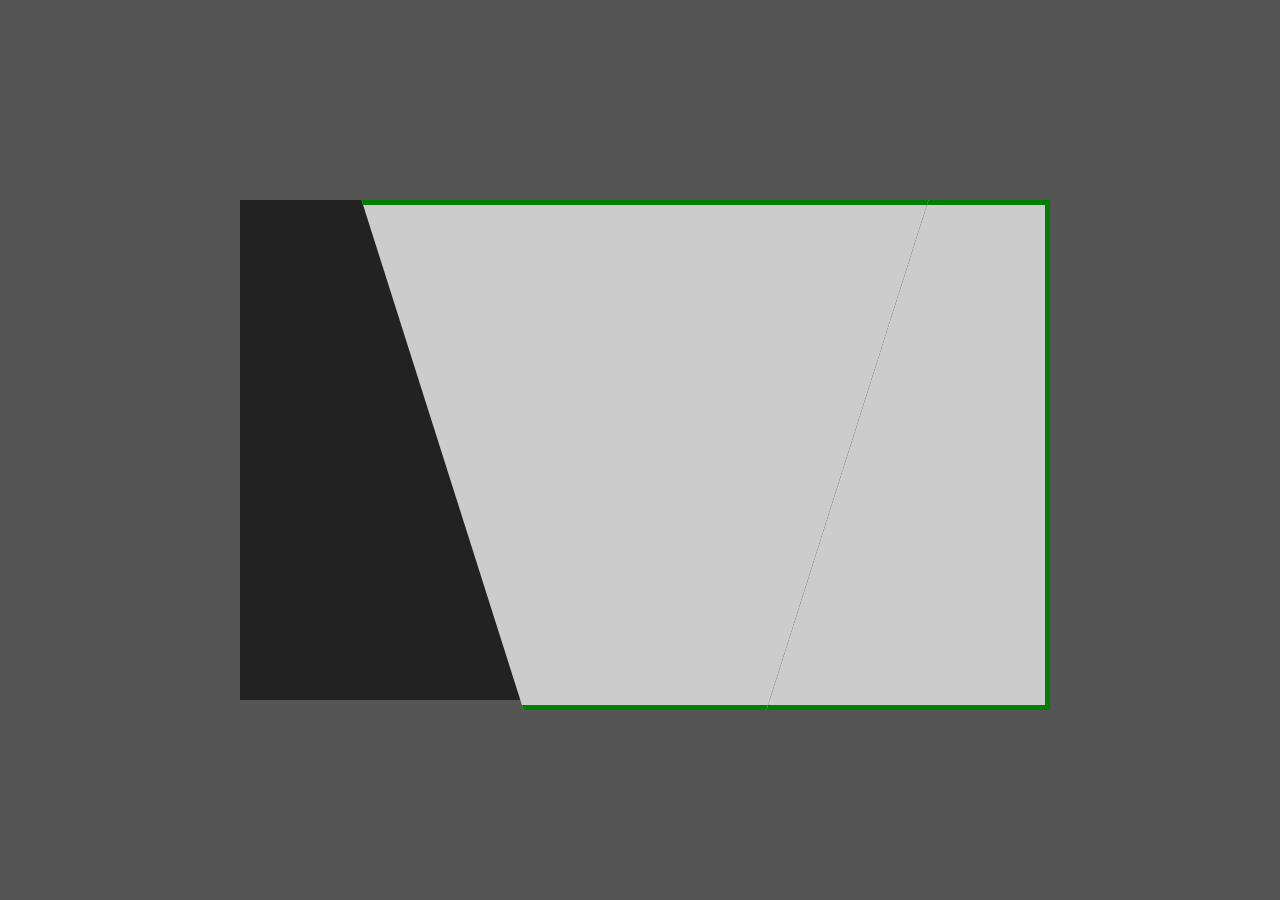
<file: Creative Image Hover Effect/index.html>
<!DOCTYPE html>
<html lang="en">
  <head>
    <meta charset="UTF-8" />
    <meta
      name="viewport"
      content="width=device-width, initial-scale=1.0"
    />
    <title>Creative Image Effect</title>
    <link
      rel="stylesheet"
      href="style.css"
    />
  </head>
  <body>
    <section class="container">
      <div class="clip1"></div>
      <div class="clip clip2"></div>
      <div class="clip clip3"></div>
    </section>
  </body>
</html>
</file>
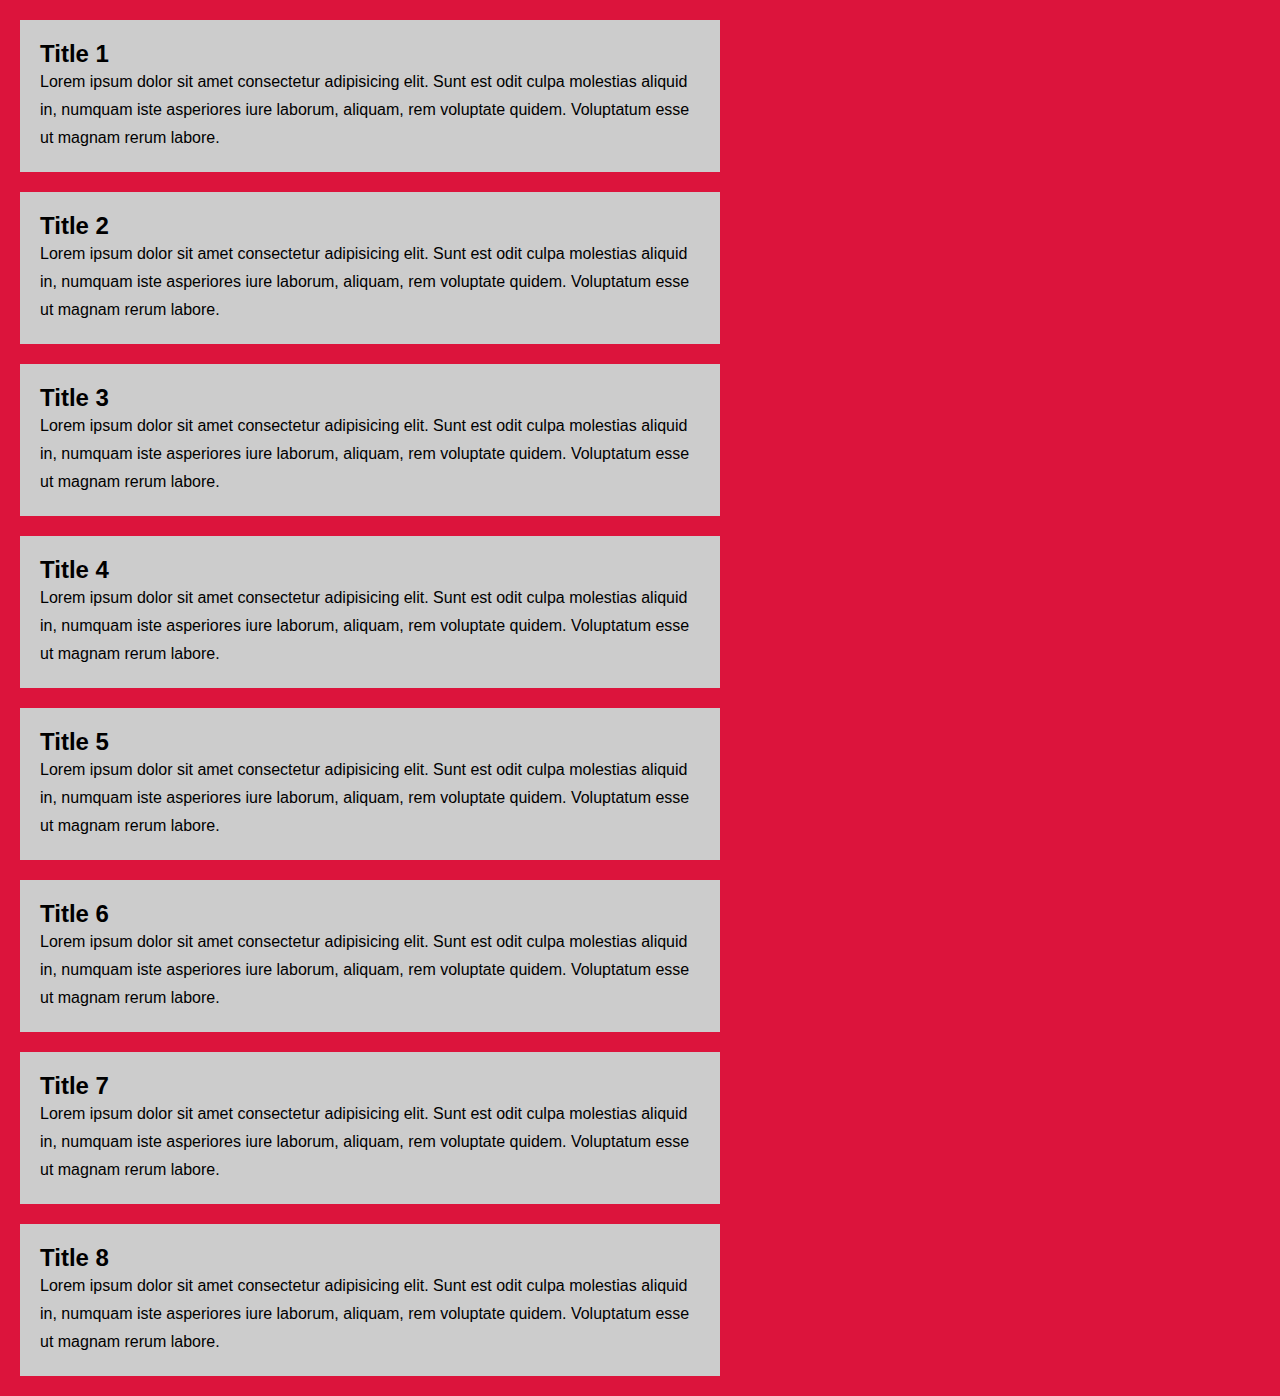
<file: Custom Scrollbar/index.html>
<!DOCTYPE html>
<html lang="en">
  <head>
    <meta charset="UTF-8" />
    <meta
      name="viewport"
      content="width=device-width, initial-scale=1.0"
    />
    <title>Custom Scrollbar</title>
    <link
      rel="stylesheet"
      href="style.css"
    />
  </head>
  <body>
    <section>
      <div class="card">
        <h2 class="card-title">Title 1</h2>
        <p>
          Lorem ipsum dolor sit amet consectetur adipisicing elit. Sunt est odit
          culpa molestias aliquid in, numquam iste asperiores iure laborum,
          aliquam, rem voluptate quidem. Voluptatum esse ut magnam rerum labore.
        </p>
      </div>
      <div class="card">
        <h2 class="card-title">Title 2</h2>
        <p>
          Lorem ipsum dolor sit amet consectetur adipisicing elit. Sunt est odit
          culpa molestias aliquid in, numquam iste asperiores iure laborum,
          aliquam, rem voluptate quidem. Voluptatum esse ut magnam rerum labore.
        </p>
      </div>
      <div class="card">
        <h2 class="card-title">Title 3</h2>
        <p>
          Lorem ipsum dolor sit amet consectetur adipisicing elit. Sunt est odit
          culpa molestias aliquid in, numquam iste asperiores iure laborum,
          aliquam, rem voluptate quidem. Voluptatum esse ut magnam rerum labore.
        </p>
      </div>
      <div class="card">
        <h2 class="card-title">Title 4</h2>
        <p>
          Lorem ipsum dolor sit amet consectetur adipisicing elit. Sunt est odit
          culpa molestias aliquid in, numquam iste asperiores iure laborum,
          aliquam, rem voluptate quidem. Voluptatum esse ut magnam rerum labore.
        </p>
      </div>
      <div class="card">
        <h2 class="card-title">Title 5</h2>
        <p>
          Lorem ipsum dolor sit amet consectetur adipisicing elit. Sunt est odit
          culpa molestias aliquid in, numquam iste asperiores iure laborum,
          aliquam, rem voluptate quidem. Voluptatum esse ut magnam rerum labore.
        </p>
      </div>
      <div class="card">
        <h2 class="card-title">Title 6</h2>
        <p>
          Lorem ipsum dolor sit amet consectetur adipisicing elit. Sunt est odit
          culpa molestias aliquid in, numquam iste asperiores iure laborum,
          aliquam, rem voluptate quidem. Voluptatum esse ut magnam rerum labore.
        </p>
      </div>
      <div class="card">
        <h2 class="card-title">Title 7</h2>
        <p>
          Lorem ipsum dolor sit amet consectetur adipisicing elit. Sunt est odit
          culpa molestias aliquid in, numquam iste asperiores iure laborum,
          aliquam, rem voluptate quidem. Voluptatum esse ut magnam rerum labore.
        </p>
      </div>
      <div class="card">
        <h2 class="card-title">Title 8</h2>
        <p>
          Lorem ipsum dolor sit amet consectetur adipisicing elit. Sunt est odit
          culpa molestias aliquid in, numquam iste asperiores iure laborum,
          aliquam, rem voluptate quidem. Voluptatum esse ut magnam rerum labore.
        </p>
      </div>
    </section>
  </body>
</html>
</file>
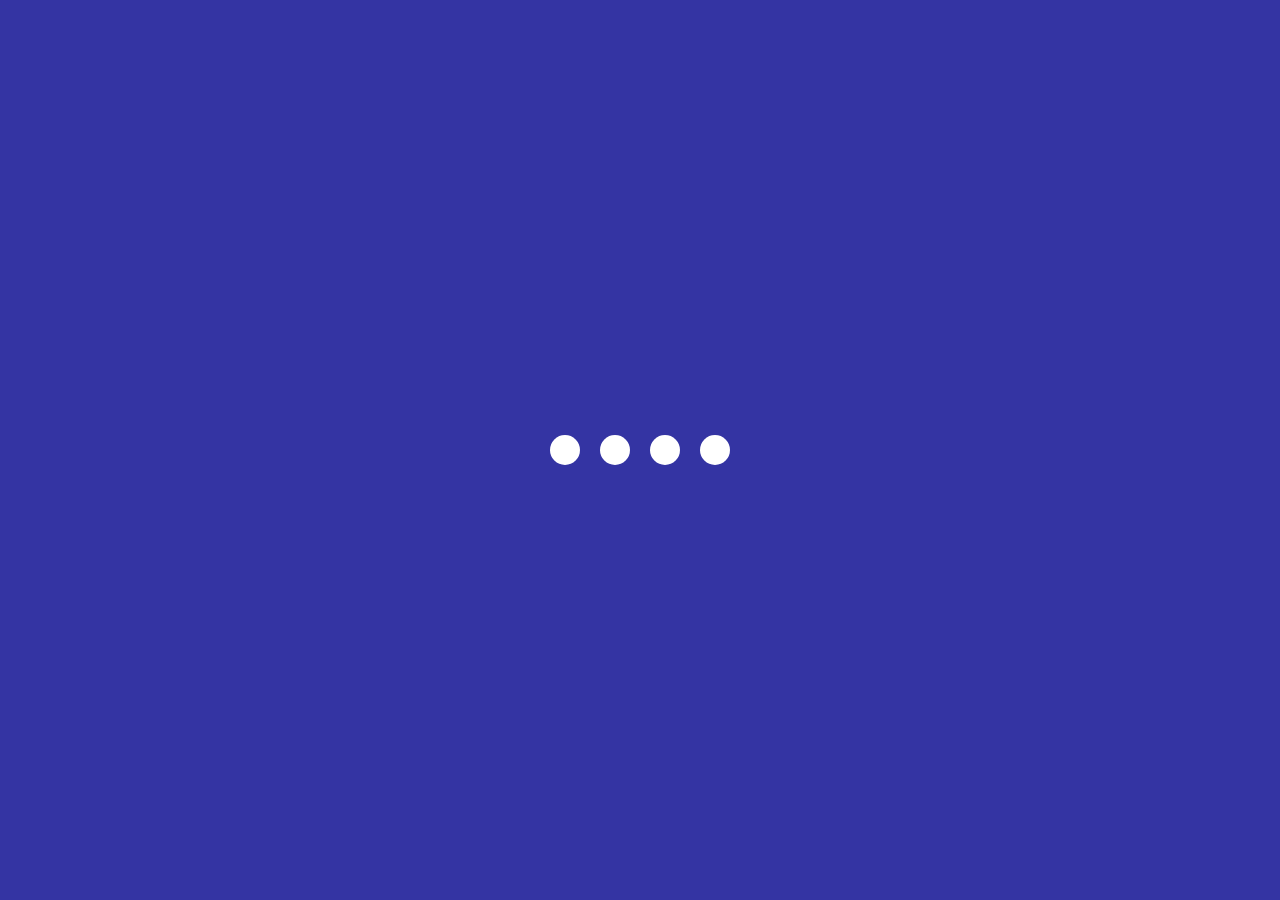
<file: Loading Animations/index.html>
<!DOCTYPE html>
<html lang="en">
  <head>
    <meta charset="UTF-8" />
    <meta
      name="viewport"
      content="width=device-width, initial-scale=1.0"
    />
    <title>Loading Animations</title>
    <link
      rel="stylesheet"
      href="style.css"
    />
  </head>
  <body>
    <section class="wraper">
      <div class="loader">
        <div class="loading one"></div>
        <div class="loading two"></div>
        <div class="loading three"></div>
        <div class="loading four"></div>
      </div>
    </section>
  </body>
</html>
</file>
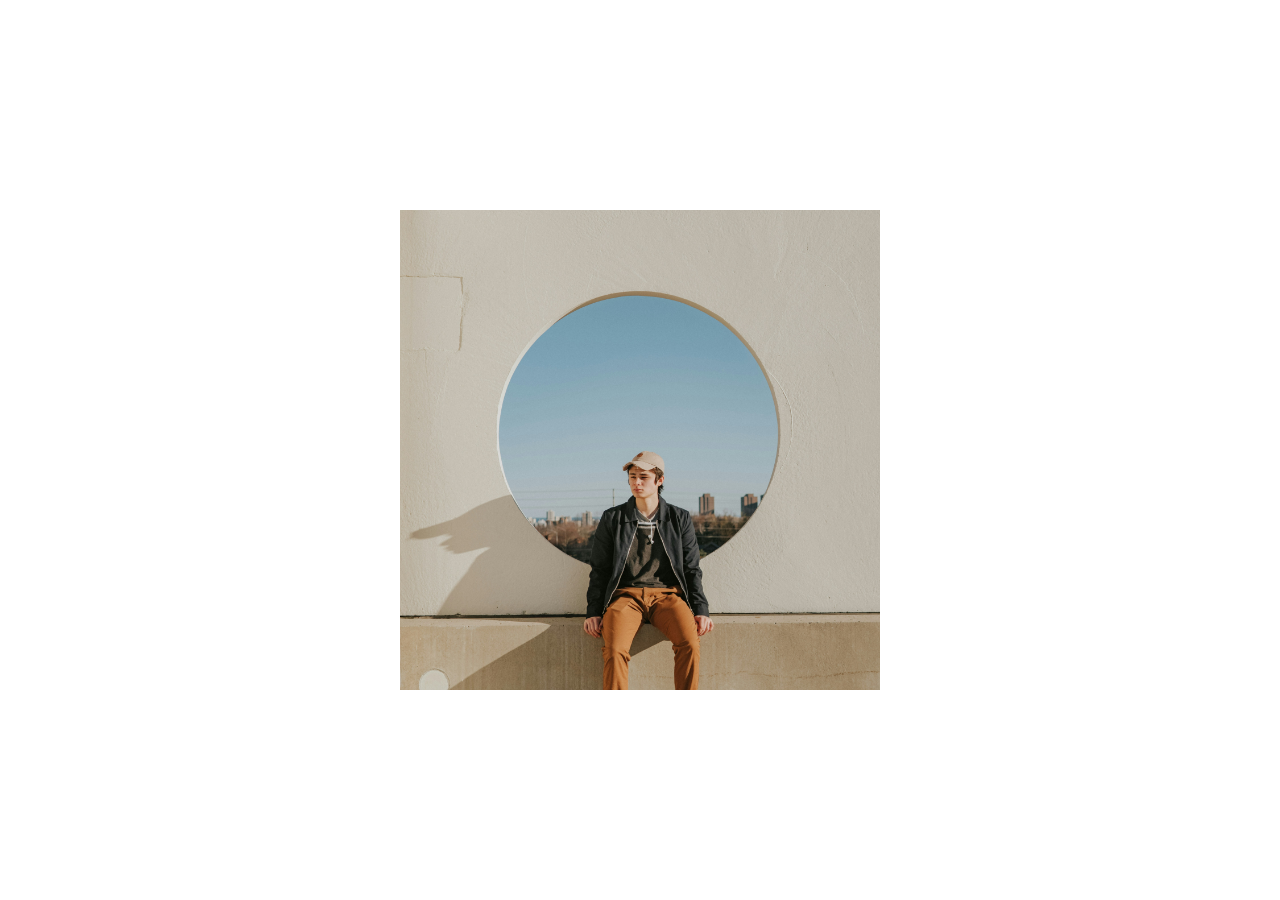
<file: Creative Image Effect/Effect 1/index.html>
<!DOCTYPE html>
<html lang="en">
  <head>
    <meta charset="UTF-8" />
    <meta
      name="viewport"
      content="width=device-width, initial-scale=1.0"
    />
    <title>Effect 1</title>
    <link
      rel="stylesheet"
      href="style.css"
    />
  </head>
  <body>
    <section class="container">
      <img src="./rayul-_M6gy9oHgII-unsplash.jpg" />
      <article class="content">
        <h1>Welcome To The Real World 🌏</h1>
        <h4>Write Your Content Here ✍</h4>
      </article>
    </section>
  </body>
</html>
</file>
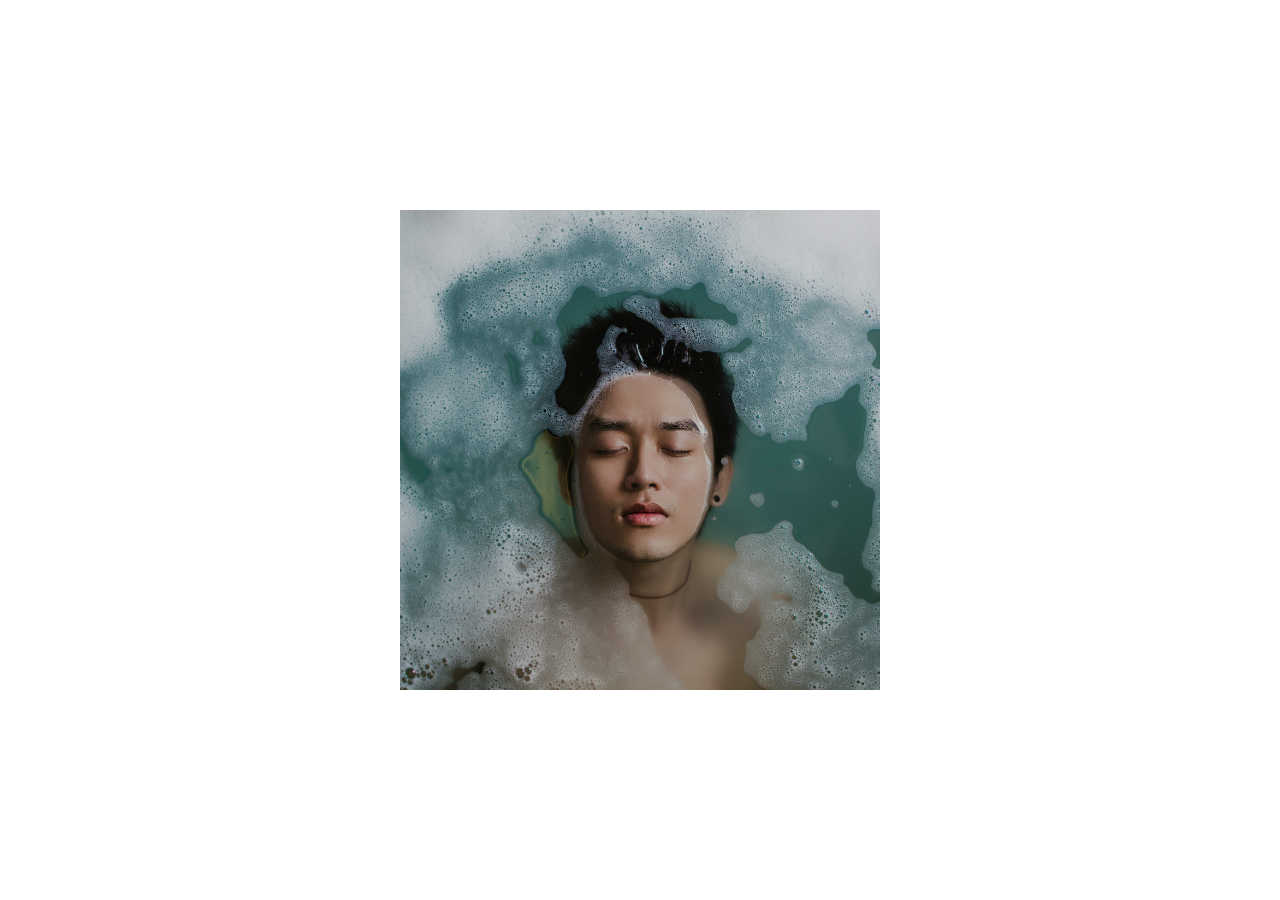
<file: Creative Image Effect/Effect 2/index.html>
<!DOCTYPE html>
<html lang="en">
  <head>
    <meta charset="UTF-8" />
    <meta
      name="viewport"
      content="width=device-width, initial-scale=1.0"
    />
    <title>Effect 2</title>
    <link
      rel="stylesheet"
      href="style.css"
    />
  </head>
  <body>
    <section class="container">
      <img src="./hisu-lee-2qvxIr_DXGo-unsplash.jpg" />
      <article class="content">
        <h1>Card Title 🗂</h1>
        <h4>Content Goes Here 🏪</h4>
      </article>
    </section>
  </body>
</html>
</file>
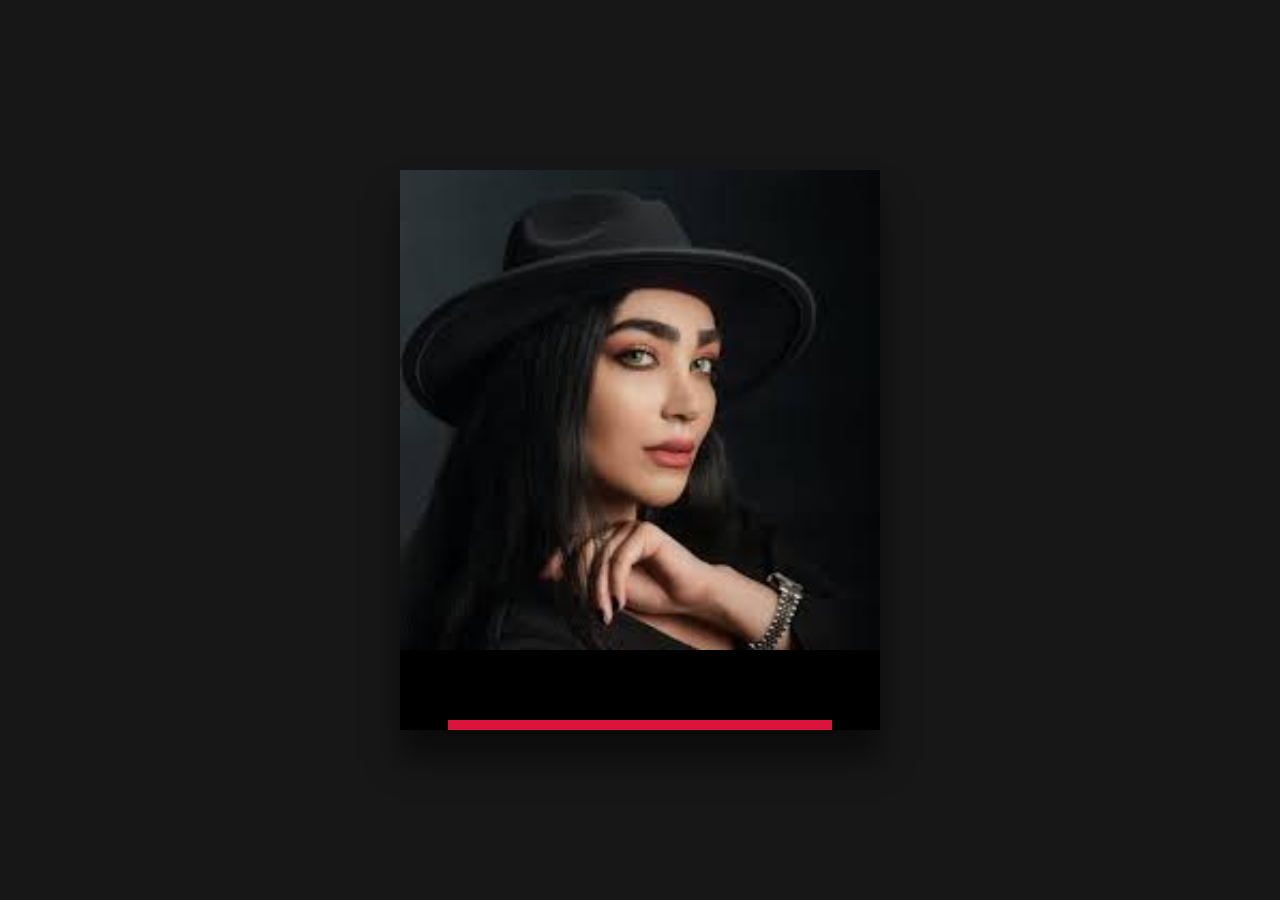
<file: Creative Image Effect/Effect 3/index.html>
<!DOCTYPE html>
<html lang="en">
  <head>
    <meta charset="UTF-8" />
    <meta
      name="viewport"
      content="width=device-width, initial-scale=1.0"
    />
    <title>Effect 3</title>
    <link
      rel="stylesheet"
      href="style.css"
    />
  </head>
  <body>
    <section class="card">
      <div class="img-conainer">
        <img src="./milad-shams--5iL39nGjBg-unsplash.jpg" />
      </div>
      <section class="content">
        <h3>Card Title</h3>
        <p>
          Lorem, ipsum dolor sit amet consectetur adipisicing elit. Alias
          molestiae provident exercitationem aspernatur pariatur.
        </p>
        <a href="">Learn More</a>
      </section>
    </section>
  </body>
</html>
</file>
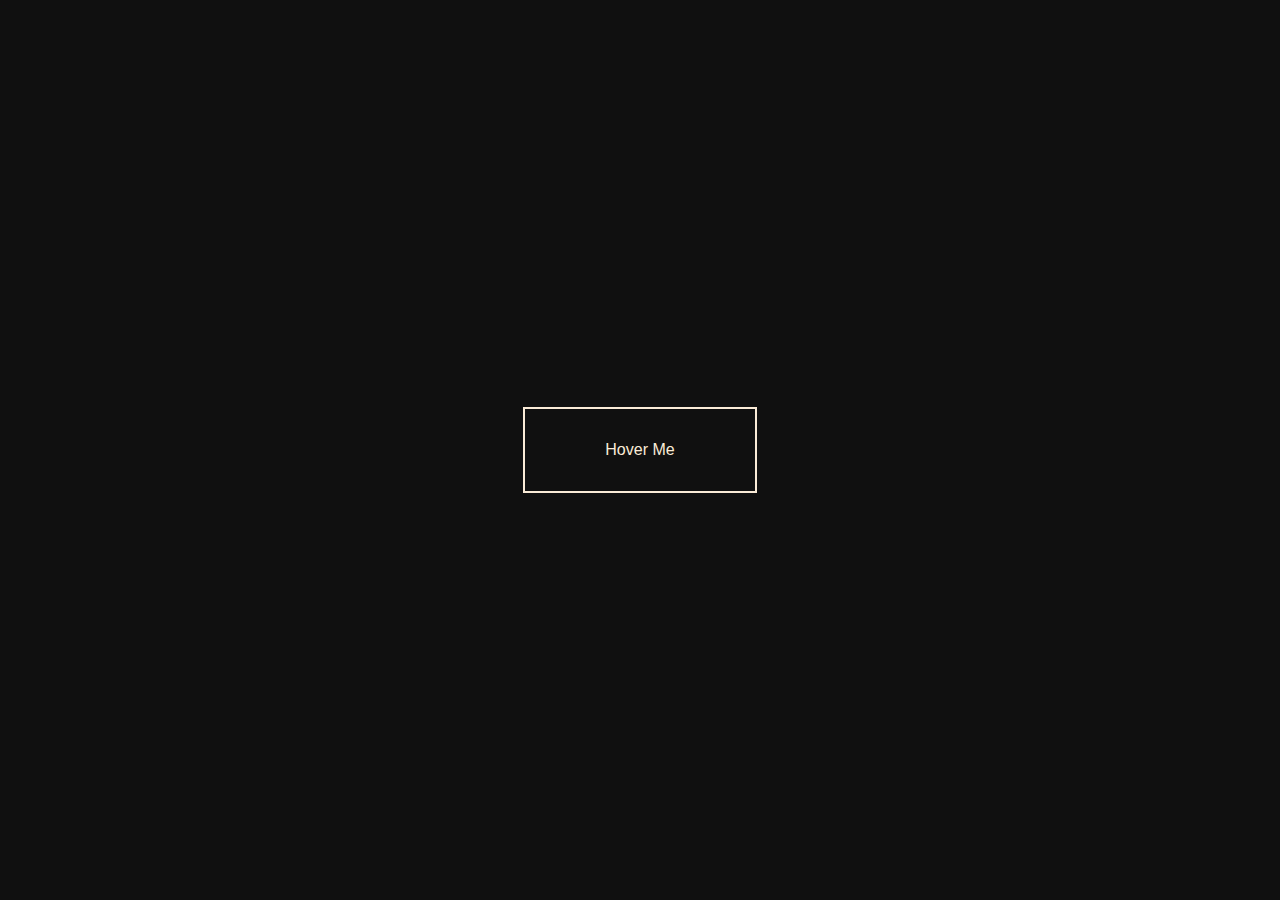
<file: Top 5 Creative Button/Btn1/index.html>
<!DOCTYPE html>
<html lang="en">
  <head>
    <meta charset="UTF-8" />
    <meta
      name="viewport"
      content="width=device-width, initial-scale=1.0"
    />
    <title>Btn1</title>
    <link
      rel="stylesheet"
      href="style.css"
    />
  </head>
  <body>
    <section class="container">
      <a href="">Hover Me</a>
    </section>
  </body>
</html>
</file>
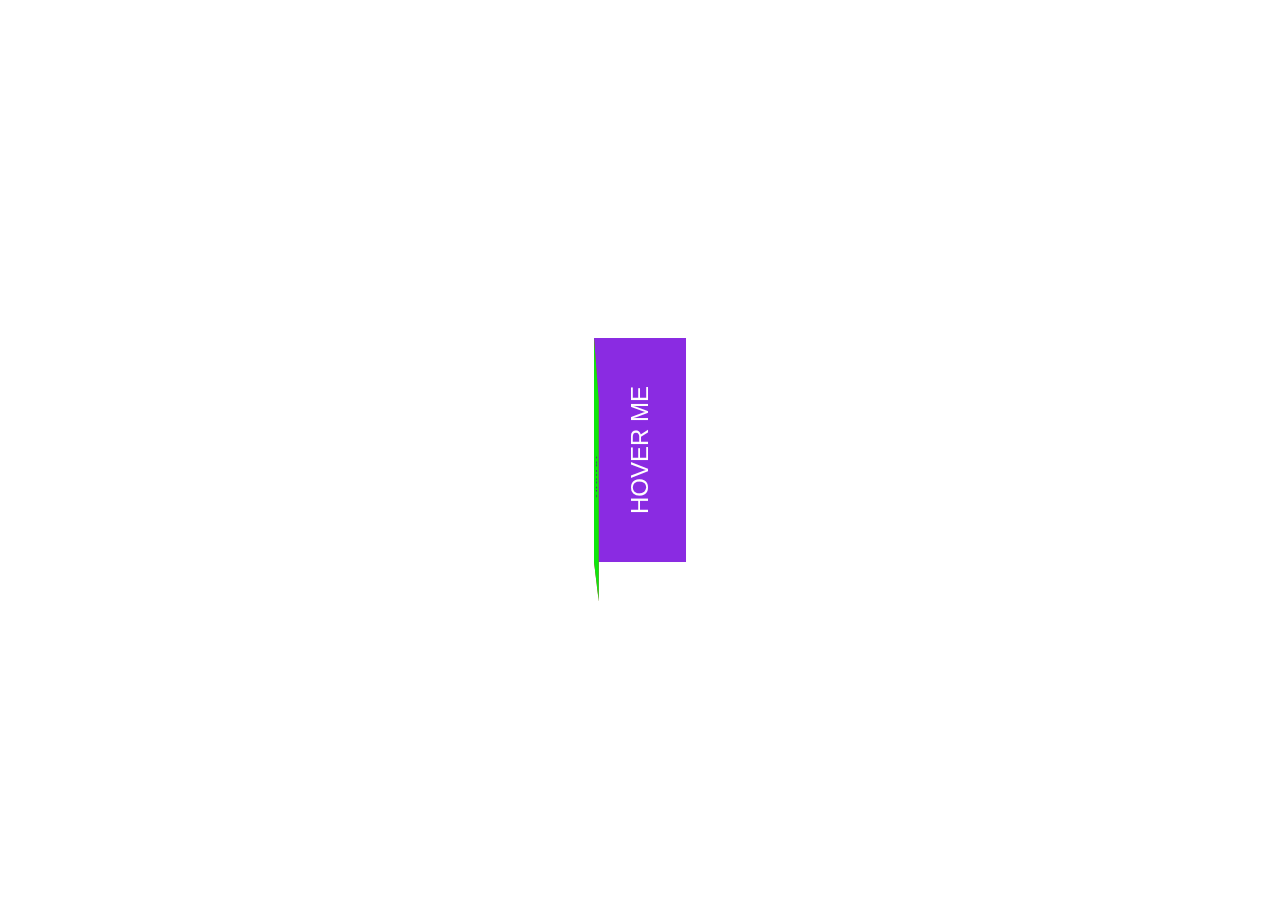
<file: Top 5 Creative Button/Btn2/index.html>
<!DOCTYPE html>
<html lang="en">
  <head>
    <meta charset="UTF-8" />
    <meta
      name="viewport"
      content="width=device-width, initial-scale=1.0"
    />
    <title>Btn2</title>
    <link
      rel="stylesheet"
      href="style.css"
    />
  </head>
  <body>
    <a href=""><div>Hover Me</div></a>
  </body>
</html>
</file>
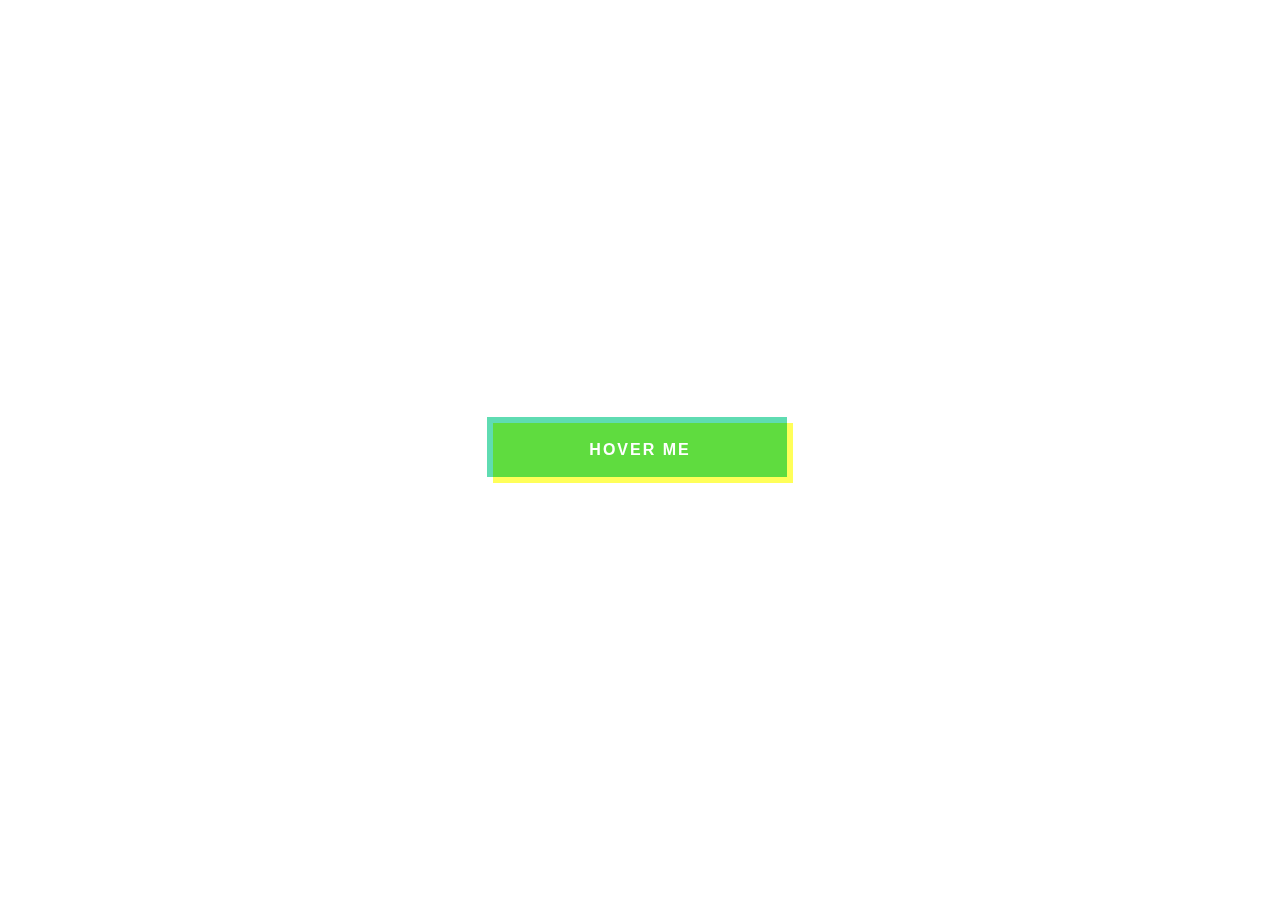
<file: Top 5 Creative Button/Btn3/index.html>
<!DOCTYPE html>
<html lang="en">
  <head>
    <meta charset="UTF-8" />
    <meta
      name="viewport"
      content="width=device-width, initial-scale=1.0"
    />
    <title>Btn3</title>
    <link
      rel="stylesheet"
      href="style.css"
    />
  </head>
  <body>
    <a href="">Hover Me</a>
  </body>
</html>
</file>
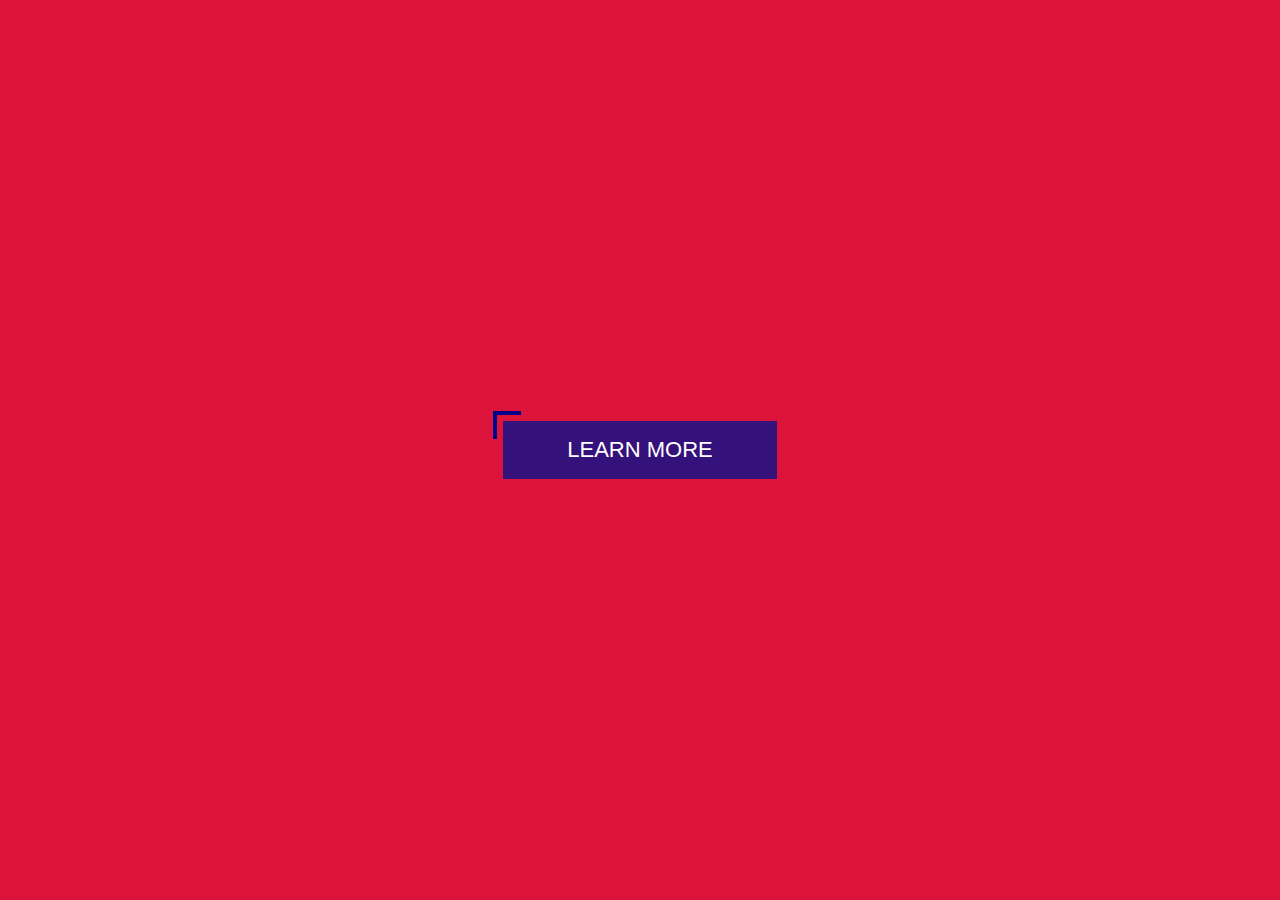
<file: Top 5 Creative Button/Btn4/index.html>
<!DOCTYPE html>
<html lang="en">
  <head>
    <meta charset="UTF-8" />
    <meta
      name="viewport"
      content="width=device-width, initial-scale=1.0"
    />
    <title>Btn4</title>
    <link
      rel="stylesheet"
      href="style.css"
    />
  </head>
  <body>
    <section class="container">
      <button class="btn">Learn More</button>
    </section>
  </body>
</html>
</file>
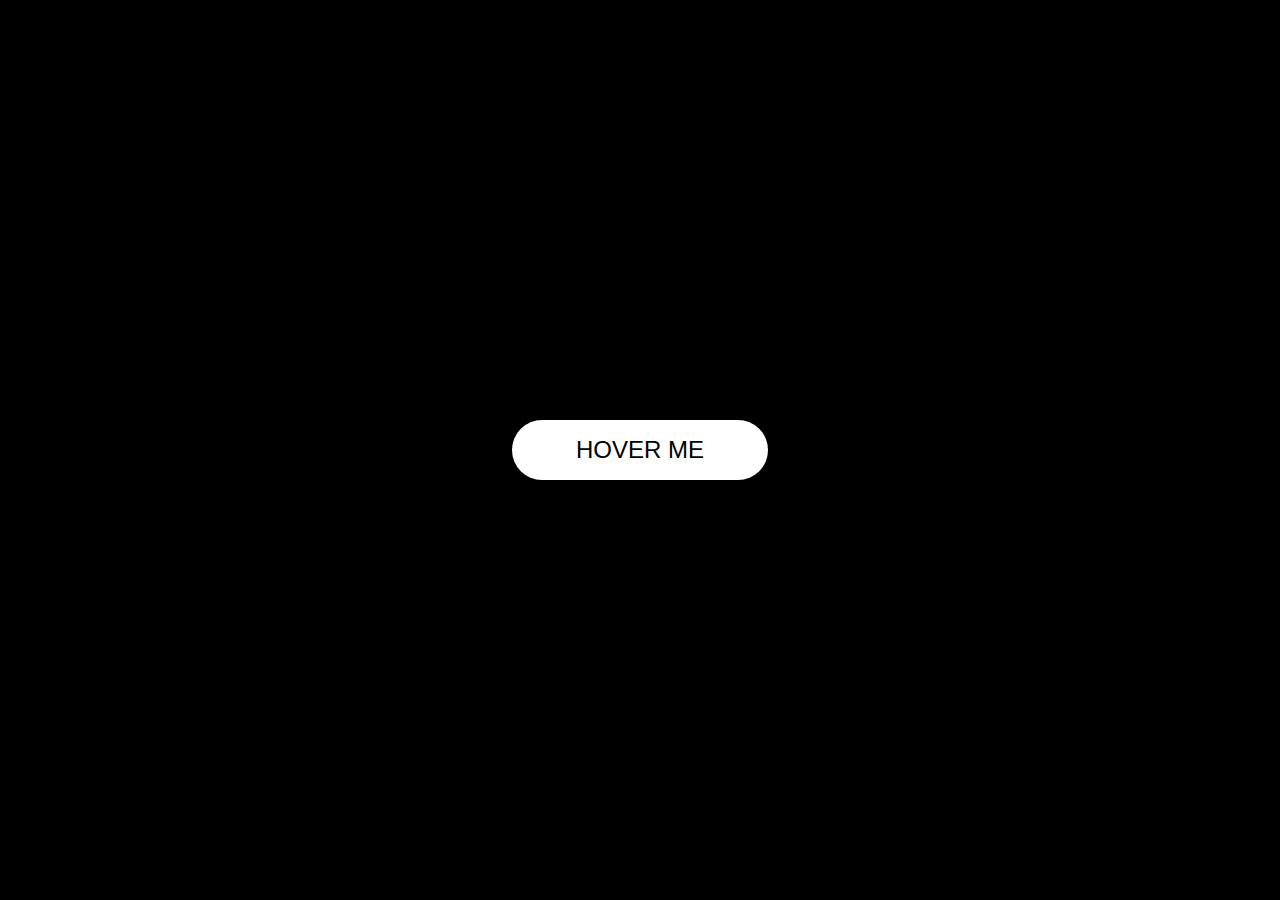
<file: Top 5 Creative Button/Btn5/index.html>
<!DOCTYPE html>
<html lang="en">
  <head>
    <meta charset="UTF-8" />
    <meta
      name="viewport"
      content="width=device-width, initial-scale=1.0"
    />
    <title>Btn5</title>
    <link
      rel="stylesheet"
      href="style.css"
    />
  </head>
  <body>
    <section class="container">
      <a href="">Hover Me</a>
    </section>
  </body>
</html>
</file>
<file: Creative Image Hover Effect/style.css>
body {
  margin: 0;
  padding: 0;
  background: #555;
  height: 100vh;
  display: flex;
  justify-content: center;
  align-items: center;
}
.container {
  position: relative;
  width: 800px;
  height: 500px;
  background: #222;
}
.clip {
  position: absolute;
  top: 0;
  left: 0;
  width: 100%;
  height: 100%;
  background: #ccc;
  border: 5px solid green;
  transition: all 1s;
  z-index: 0;
}
.clip1 {
  background-image: url(https://plus.unsplash.com/premium_photo-1708512215706-ae6ce650b5d9?w=500&auto=format&fit=crop&q=60&ixlib=rb-4.0.3&ixid=M3wxMjA3fDB8MHxlZGl0b3JpYWwtZmVlZHwyfHx8ZW58MHx8fHx8);
  background-size: cover;
  background-position: center;
  clip-path: polygon(0 0, 15% 0, 35% 100%, 0 100%);
}
.clip2 {
  background-image: url(https://images.unsplash.com/photo-1709108291282-abed72b7f95c?w=500&auto=format&fit=crop&q=60&ixlib=rb-4.0.3&ixid=M3wxMjA3fDB8MHxlZGl0b3JpYWwtZmVlZHw0fHx8ZW58MHx8fHx8);
  background-size: cover;
  background-position: center;
  clip-path: polygon(15% 0, 85% 0, 65% 100%, 35% 100%);
}
.clip3 {
  background-image: url(https://images.unsplash.com/photo-1707343844436-37580f155ed2?q=80&w=3570&auto=format&fit=crop&ixlib=rb-4.0.3&ixid=M3wxMjA3fDF8MHxwaG90by1wYWdlfHx8fGVufDB8fHx8fA%3D%3D);
  background-size: cover;
  background-position: center;
  clip-path: polygon(
    85% 0,
    100% 0,
    100% 100%,
    65% 100%
  ); /*top right bottom left*/
}

.clip1:hover,
.clip2:hover,
.clip3:hover {
  clip-path: polygon(0 0, 100% 0, 100% 100%, 0 100%);
  z-index: 1;
  transition: all 1s;
}
</file>
<file: Custom Scrollbar/style.css>
* {
  margin: 0;
  padding: 0;
  box-sizing: border-box;
}

body {
  background: crimson;
}

.card {
  width: 700px;
  background: #ccc;
  padding: 20px;
  margin: 20px;
  font-family: sans-serif;
  line-height: 28px;
}

::-webkit-scrollbar {
  background-color: transparent;
  width: 10px;
}
::-webkit-scrollbar-thumb {
  background: linear-gradient(#21d4fd, #b721ff);
  border-radius: 100px;
}
</file>
<file: Loading Animations/style.css>
* {
  margin: 0;
  padding: 0;
  box-sizing: border-box;
}

body {
  background: #00008bcb;
  justify-content: center;
  align-items: center;
  display: flex;
  height: 100vh;
}

.wrapper {
  display: flex;
  justify-content: center;
  align-items: center;
  min-height: 100vh;
}

.loader {
  display: flex;
}
.wrapper .loader {
  display: flex;
  justify-content: space-evenly;
  padding: 0 20px;
}

.loader .loading {
  background: white;
  width: 30px;
  height: 30px;
  border-radius: 50px;
  margin: 0 10px;
  animation: anime 0.8s ease infinite;
}
.loader .loading.one {
  animation-delay: 0.3s;
}
.loader .loading.two {
  animation-delay: 0.4s;
}
.loader .loading.three {
  animation-delay: 0.5s;
}

@keyframes anime {
  0% {
    width: 30px;
    height: 30px;
  }
  50% {
    width: 20px;
    height: 20px;
  }
}
</file>
<file: Creative Image Effect/Effect 1/style.css>
* {
  margin: 0;
  padding: 0;
  box-sizing: border-box;
}
body {
  height: 100vh;
  display: flex;
  justify-content: center;
  align-items: center;
  font-family: sans-serif;
}
.container {
  width: 30rem;
  height: 30rem;
  position: relative;
  overflow: hidden;
}
.container img {
  width: 100%;
  transition: all 1s;
}
.content {
  position: absolute;
  height: 100%;
  width: 100%;
  top: 0;
  left: 0;
  display: flex;
  justify-content: center;
  align-items: center;
  color: white;
  transition: all 1s;
  background: rgb(23, 23, 23);
  transform: translateX(-100%);
  flex-direction: column;
}
.container:hover .content {
  transform: translateX(0);
}
.container:hover img {
  transform: translateX(100%);
}
</file>
<file: Creative Image Effect/Effect 2/style.css>
* {
  padding: 0;
  margin: 0;
  box-sizing: border-box;
}
body {
  height: 100vh;
  display: flex;
  justify-content: center;
  align-items: center;
  font-family: sans-serif;
}
.container {
  width: 30rem;
  height: 30rem;
  overflow: hidden;
  position: relative;
}
.container img {
  width: 100%;
  transition: all 0.6s;
}
.content {
  position: absolute;
  bottom: 0;
  left: 0;
  width: 100%;
  height: 25%;
  display: flex;
  flex-direction: column;
  justify-content: center;
  align-items: center;
  color: white;
  transition: all 0.5s;
  background: rgb(23, 23, 23);
  transform: translateY(100%);
}
.container:hover .content {
  transform: translateY(0);
}
.container:hover img {
  transform: translateY(-30%);
}
</file>
<file: Creative Image Effect/Effect 3/style.css>
* {
  padding: 0;
  margin: 0;
  box-sizing: border-box;
}
body {
  background: rgb(23, 23, 23);
  height: 100vh;
  display: flex;
  justify-content: center;
  align-items: center;
  font-family: sans-serif;
}
.card {
  width: 30rem;
  height: 35rem;
  position: relative;
  background-color: black;
  box-shadow: 0 30px 30px rgb(0, 0, 0, 0.5);
}
.content {
  position: absolute;
  bottom: 0;
  width: 80%;
  height: 10px;
  background: crimson;
  left: 10%;
  text-align: center;
  transition: 0.5s;
  overflow: hidden;
  display: flex;
  flex-direction: column;
  justify-content: center;
  align-items: center;
}
h3 {
  font-size: 30px;
  text-transform: uppercase;
  margin: 25px;
  color: white;
}
p {
  width: 80%;
  margin: 10px auto;
  font-size: 18px;
  opacity: 0;
  transition: 0.5s;
  line-height: 25px;
  color: white;
}
a {
  text-decoration: none;
  background-color: black;
  color: white;
  padding: 10px 15px;
  display: inline-block;
  margin-top: 10px;
  transition: 0.5s;
  opacity: 0;
  line-height: 25px;
  color: white;
}

img {
  width: 100%;
  height: 100%;
  object-fit: cover;
  transition: 1s;
}
.card:hover .content {
  width: 100%;
  height: 100%;
  left: 0;
}
.card:hover p,
.card:hover a {
  opacity: 1;
  transition-delay: 0.5s;
}
.img-container {
  position: absolute;
  width: 100%;
  height: 100%;
  left: 0;
  top: 0;
  transition: 1s;
}
</file>
<file: Top 5 Creative Button/Btn1/style.css>
* {
  padding: 0;
  margin: 0;
  box-sizing: border-box;
}
.container {
  display: flex;
  justify-content: center;
  align-items: center;
  height: 100vh;
  font-family: sans-serif;
  background: rgb(16, 16, 16);
}
a {
  text-decoration: none;
  color: antiquewhite;
  border: 2px solid antiquewhite;
  padding: 2rem 5rem;
  position: relative;
  overflow: hidden;
  transition: all 1s;
}
a::before {
  content: 'DOWNLOAD';
  color: black;
  position: absolute;
  font-weight: bold;
  left: 0;
  top: 0;
  width: 100%;
  height: 100%;
  background: antiquewhite;
  transform: translateY(-100%);
  transition: all 1s;
  display: flex;
  justify-content: center;
  align-items: center;
}
a:hover::before {
  transform: translateY(0);
}
</file>
<file: Top 5 Creative Button/Btn2/style.css>
* {
  padding: 0;
  margin: 0;
  box-sizing: border-box;
}
body {
  height: 100vh;
  display: flex;
  align-items: center;
  justify-content: center;
  font-family: sans-serif;
}

a {
  position: relative;
  text-decoration: none;
  perspective: 800px;
  perspective-origin: -170%;
  transform: rotateZ(270deg);
}
a div {
  padding: 2rem 3rem;
  text-transform: uppercase;
  background-color: blueviolet;
  color: white;
  font-size: 1.5rem;
  position: relative;
  z-index: 0;
}
a::before {
  content: 'button';
  position: absolute;
  top: 0;
  left: 0;
  width: 100%;
  height: 100%;
  background: crimson;
  display: flex;
  justify-content: center;
  align-items: center;
  transform: rotateX(270deg);
  transform-origin: top;
  transition: all 0.5s;
  z-index: 1;
}
a::after {
  content: 'button';
  position: absolute;
  top: 0;
  left: 0;
  width: 100%;
  height: 100%;
  background: rgb(14, 231, 14);
  display: flex;
  justify-content: center;
  align-items: center;
  transform: rotateX(270deg);
  transform-origin: top;
  transition: all 0.5s;
  transition-delay: 0.25s;
  z-index: 2;
}
a:hover::before,
a:hover::after {
  transform: rotateX(0);
}
</file>
<file: Top 5 Creative Button/Btn3/style.css>
* {
  margin: 0;
  padding: 0;
  box-sizing: border-box;
}
body {
  height: 100vh;
  display: flex;
  justify-content: center;
  align-items: center;
  font-family: sans-serif;
}
a {
  width: 300px;
  height: 60px;
  text-decoration: none;
  text-transform: uppercase;
  background: transparent;
  text-align: center;
  line-height: 60px;
  font-weight: bold;
  letter-spacing: 2px;
  position: relative;
  transition: all 0.2s;
  color: white;
}
a::before {
  content: '';
  position: absolute;
  top: -3px;
  left: -3px;
  width: 100%;
  height: 100%;
  background: #06c988a4;
  z-index: -1;
  mix-blend-mode: multiply;
  transition: all 0.2s;
  transform-origin: top;
}
a::after {
  content: '';
  position: absolute;
  top: 3px;
  left: 3px;
  width: 100%;
  height: 100%;
  background: #ffff00a6;
  z-index: -1;
  mix-blend-mode: multiply;
  transition: all 0.2s;
  transform-origin: bottom;
}
a:hover:before {
  top: -6px;
  left: 0;
  transform: perspective(1000px) rotateX(75deg);
}
a:hover:after {
  top: 6px;
  left: 0;
  transform: perspective(1000px) rotateX(-75deg);
}
a:hover {
  color: black;
}
</file>
<file: Top 5 Creative Button/Btn4/style.css>
* {
  margin: 0;
  padding: 0;
  box-sizing: border-box;
}
.container {
  height: 100vh;
  display: flex;
  justify-content: center;
  align-items: center;
  background: crimson;
  font-family: sans-serif;
}
.btn {
  border: none;
  padding: 1rem 4rem;
  background: rgba(17, 17, 137, 0.824);
  color: white;
  font-size: 22px;
  text-transform: uppercase;
  position: relative;
  cursor: pointer;
}
.btn::before {
  content: '';
  position: absolute;
  width: 24px;
  height: 24px;
  top: -10px;
  left: -10px;
  border-top: 4px solid darkblue;
  border-left: 4px solid darkblue;
  transition: all 0.25s;
  /* background: teal; */
}
.btn:hover::before {
  height: 100%;
  width: 100%;
}
.btn:hover::after {
  height: 100%;
  width: 100%;
}
.btn:hover::after {
  content: '';
  position: absolute;
  width: 24px;
  height: 24px;
  bottom: -10px;
  right: -10px;
  border-bottom: 4px solid darkblue;
  border-right: 4px solid darkblue;
  transition: all 0.25s;
}
</file>
<file: Top 5 Creative Button/Btn5/style.css>
* {
  margin: 0;
  padding: 0;
  box-sizing: border-box;
}
.container {
  height: 100vh;
  display: flex;
  justify-content: center;
  align-items: center;
  background: black;
  font-family: sans-serif;
}
a {
  position: absolute;
  text-decoration: none;
  text-transform: uppercase;
  padding: 1rem 4rem;
  background-color: white;
  color: black;
  border-radius: 100px;
  font-size: 1.5rem;
  transition: all 0.2s;
}
a::before {
  content: '';
  position: absolute;
  top: 0;
  left: 0;
  height: 100%;
  width: 100%;
  background: white;
  border-radius: 100px;
  transition: all 1s;
  z-index: -1;
}
a:hover::before {
  transform: scaleX(1.4) scaleY(1.6);
  opacity: 0;
}
a:hover {
  transform: translateX(-3px);
  box-shadow: 0 10px 20px rgba(0, 0, 0, 0.2);
}
a:active {
  transform: translateY(-1px);
  box-shadow: 0 5px 10px rgba(0, 0, 0, 0.2);
}
</file>
